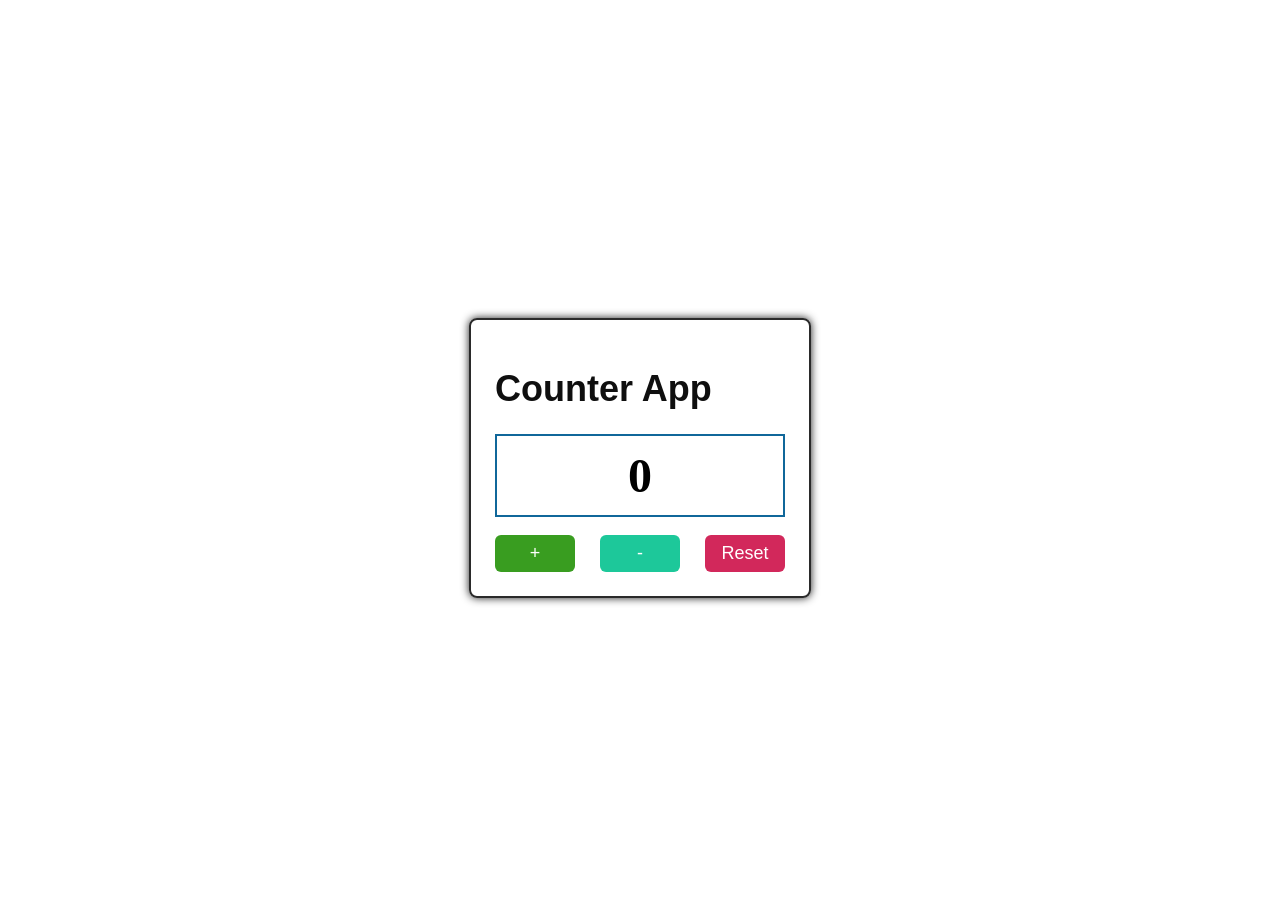
<file: mini-projects/01-counter-app/index.html>
<!DOCTYPE html>
<html lang="en">
<head>
    <meta charset="UTF-8">
    <meta name="viewport" content="width=device-width, initial-scale=1.0">
    <title>Counter App</title>
    <link rel="stylesheet" href="style.css">
</head>
<body>
    <div class="container">
        <h1>Counter App</h1>
        <div id="counter-display">0</div>
        <div class="buttons">
            <button id="increment">+</button>
            <button id="decrement">-</button>
            <button id="reset">Reset</button>
        </div>
    </div>
    <script src="script.js"></script>
</body>
</html>
</file>
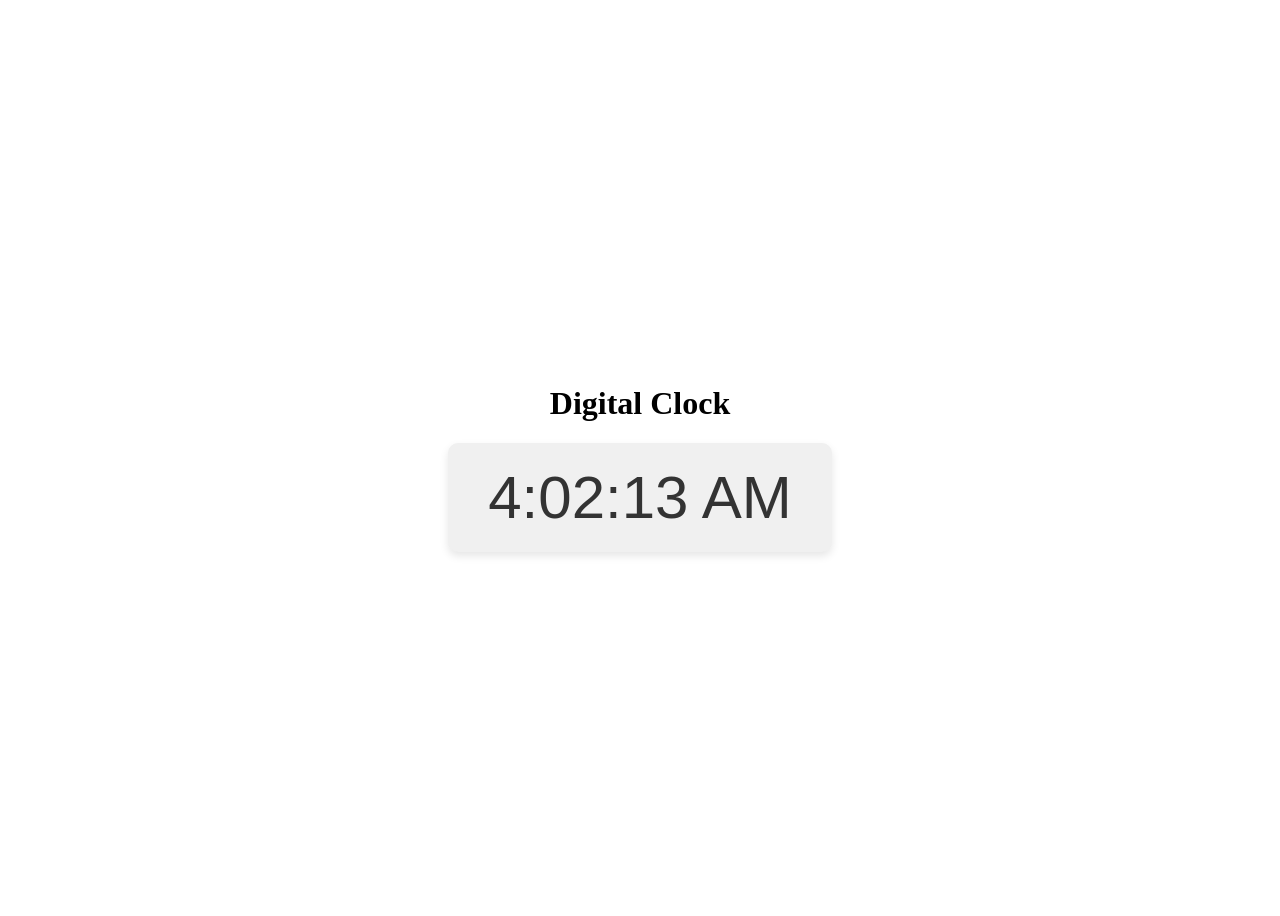
<file: mini-projects/02-digital-clock/index.html>
<!DOCTYPE html>
<html lang="en">
<head>
    <meta charset="UTF-8">
    <meta name="viewport" content="width=device-width, initial-scale=1.0">
    <title>Digital Clock</title>
    <link rel="stylesheet" href="style.css">
</head>
<body>
    <div id="container">
        <h1>Digital Clock</h1>
        <div id="clock">00:00:00</div>
    </div>
    
    <script src="script.js"></script>
</body>
</html>
</file>
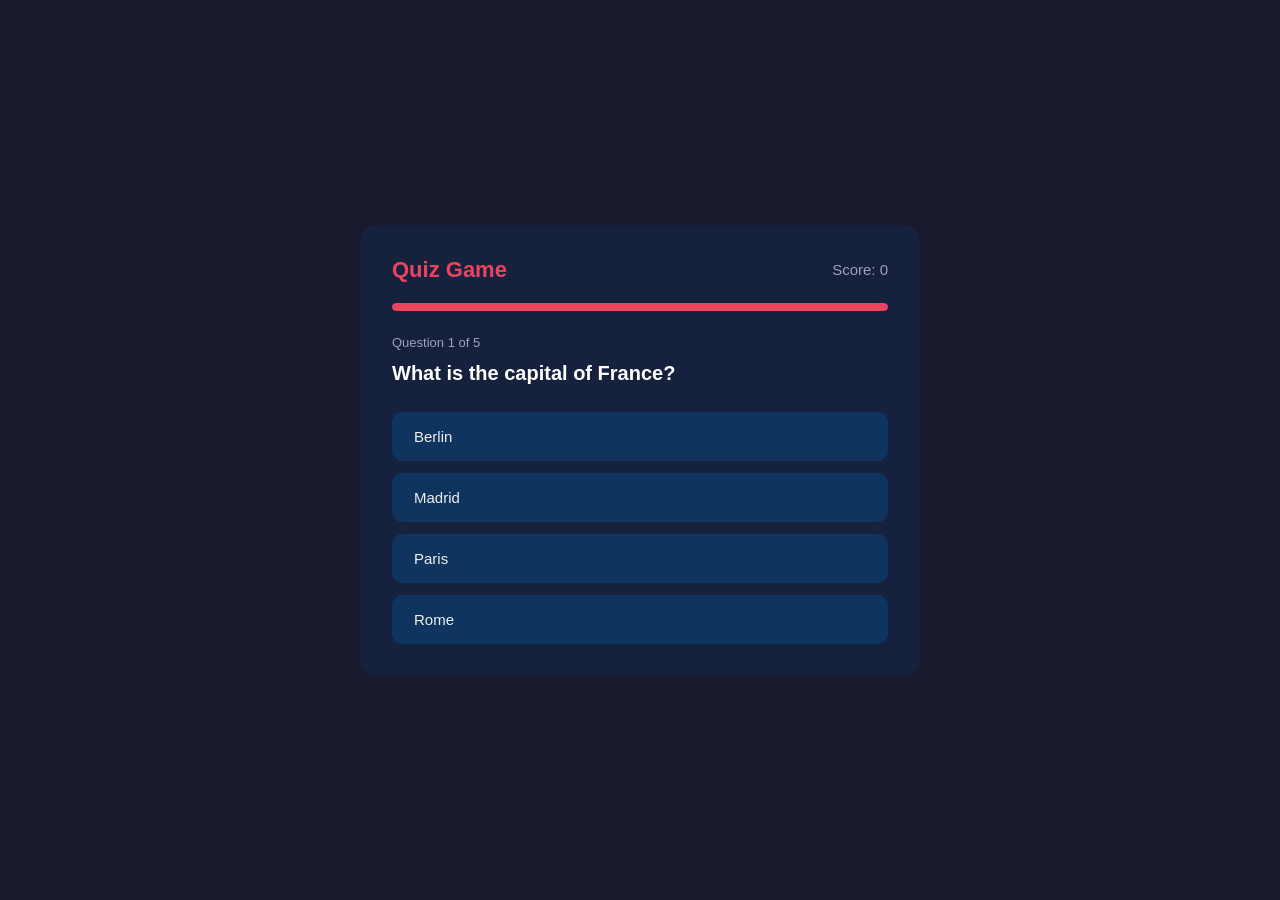
<file: mini-projects/03-quiz-game/index.html>
<!DOCTYPE html>
<html>
<head>
	<title>Quiz Game</title>
	<link rel="stylesheet" href="style.css">
</head>
<body>
	<div id="quiz-container">
		<div id="header">
			<h1>Quiz Game</h1>
			<span id="score">Score: 0</span>
		</div>
		
		<!-- Timer bar -->
		<div id="timer-bar">
			<div id="timer-fill"></div>
		</div>
		
		<!-- Question card -->
		<div id="question-card">
			<p id="question-number">Question 1 of 5</p>
			<h2 id="question-text">Loading...</h2>
		</div>
		
		<!-- Answer buttons -->
		<div id="answer-buttons">
			<button class="answer-btn">Option A</button>
			<button class="answer-btn">Option B</button>
			<button class="answer-btn">Option C</button>
			<button class="answer-btn">Option D</button>
		</div>
		
		<!-- Results screen (hidden at first) -->
		<div id="results" class="hidden">
			<h2>Game Over!</h2>
			<p id="final-score">You scored 0 out 5</p>
			<button id="restart-btn">Play Again</button>
		</div>
		
	</div>
	<script src="script.js"></script>
</body>
</html>
</file>
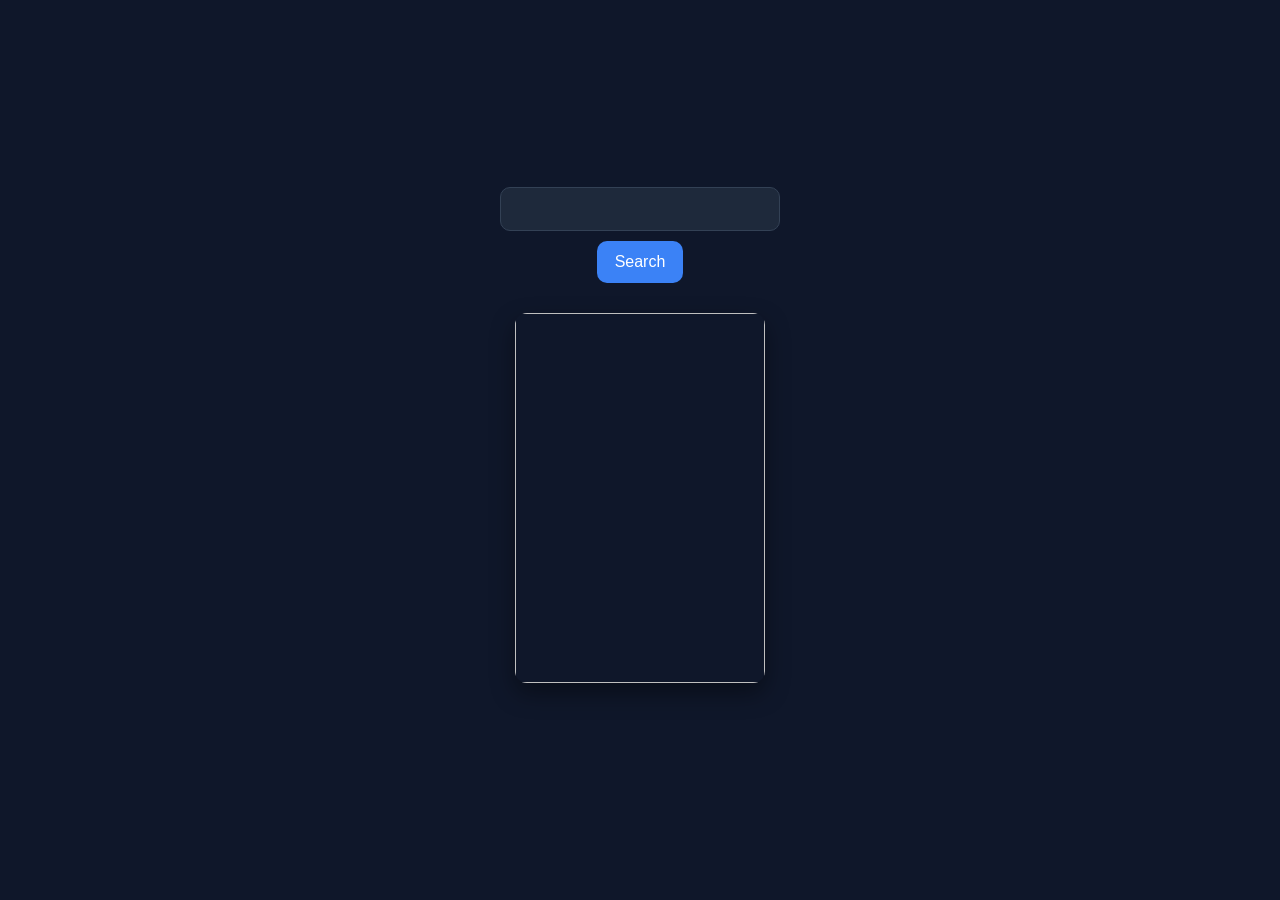
<file: mini-projects/05-movie-app/index.html>
<!DOCTYPE html>
<html lang="en">
<head>
    <meta charset="UTF-8">
    <meta name="viewport" content="width=device-width, initial-scale=1.0">
    <title>MovieApp</title>
    <link rel="stylesheet" href="style.css">
</head>
<body>
    <input type="text" id="movie-name">
    <button id="search" onclick="search()">Search</button>

    <h1 id="title"></h1>
    <h3 id="genre"></h3>
    <img id="poster"/>
    <p id="plot"></p>
    <p id="director"></p>
    <p id="rating"></p>
    <script src="script.js"></script>
</body>
</html>
</file>
<file: mini-projects/01-counter-app/style.css>
body{
    display:flex;
    align-items: center;
    justify-content: center;
    min-height:100vh;
}
h1{
    color:rgb(15, 15, 15);
    font-family: 'Segoe UI', Tahoma, Geneva, Verdana, sans-serif;
    font-size: 36px;
}
.container{
    display:block;
    border:2px solid rgba(14, 14, 14, 0.884);
    padding: 24px;
    border-radius: 8px;
    box-shadow: 0px 0px 8px rgba(0, 0, 0, 0.884);
    
}
#counter-display{
    font-size:48px;
    font-weight:600;
    margin-bottom: 18px;
    padding:12px;
    text-align: center;
    border:2px solid rgb(16, 103, 154);
}
.buttons{
    display:flex;
    gap:25px;
    text-align: center;
    justify-content: center;
}
button{
    padding:8px;
    border-radius: 6px;
    border-style: none;
    font-size:18px;
    color:white;
    cursor: pointer;
    width: 80px;
}
#increment{
    background-color: rgb(57, 157, 32);
}
#decrement{
    background-color: rgb(29, 200, 154);
}
#reset{
    background-color: rgb(210, 40, 91);
}
</file>
<file: mini-projects/02-digital-clock/style.css>
body{
    display:flex;
    justify-content: center;
    align-items: center;
    height:100vh;
    text-align: center;
}
#clock{
    font-size: 60px;
    font-family: 'Arial', sans-serif;
    color: #333;
    background-color: #f0f0f0;
    padding: 20px 40px;
    border-radius: 10px;
    box-shadow: 0 4px 8px rgba(0, 0, 0, 0.1);
}
</file>
<file: mini-projects/03-quiz-game/style.css>
* {
	box-sizing:border-box;
	margin:0;
	padding:0;
}
body{
	font-family: sans-serif;
	background:#1a1a2e;
	color:#f0f0f0;
	min-height:100vh;
	display:flex;
	justify-content:center;
	align-items:center;
}

/* ----- Game container ----- */
#quiz-container{
	background: #16213e;
	border-radius: 16px;
	padding:32px;
	width:100%;
	max-width:560px;
}

#header{
	display: flex;
	justify-content:space-between;
	align-items: center;
	margin-bottom:20px;
}

h1{
	font-size:22px;
	color:#e94560;
}
#score{
	font-size:15px;
	color:#a0a0c0;
}
/* ── Timer bar ────────────────────────────── */
#timer-bar {
  background: #0f3460;
  border-radius: 4px;
  height: 8px;
  margin-bottom: 24px;
  overflow: hidden;
}

#timer-fill {
  height: 100%;
  width: 100%;
  background: #e94560;
  border-radius: 4px;
  transition: width 1s linear;
}

/* ── Question card ────────────────────────── */
#question-card {
  margin-bottom: 24px;
}
#question-number {
  font-size: 13px;
  color: #a0a0c0;
  margin-bottom: 8px;
}

#question-text {
  font-size: 20px;
  line-height: 1.5;
  color: #ffffff;
}

/* ── Answer buttons ───────────────────────── */
#answer-buttons {
  display: flex;
  flex-direction: column;
  gap: 12px;
}
.answer-btn {
  padding: 14px 20px;
  border: 2px solid #0f3460;
  border-radius: 10px;
  background: #0f3460;
  color: #f0f0f0;
  font-size: 15px;
  text-align: left;
  cursor: pointer;
  transition: background 0.2s, border-color 0.2s;
}

.answer-btn:hover {
  background: #1a4a8a;
  border-color: #e94560;
}
.answer-btn.correct {
  background: #1a5c38;
  border-color: #2ecc71;
  color: #ffffff;
}

.answer-btn.wrong {
  background: #5c1a1a;
  border-color: #e74c3c;
  color: #ffffff;
}

.answer-btn:disabled {
  cursor: not-allowed;
}

/* ── Results screen ───────────────────────── */
#results {
  text-align: center;
  padding: 20px 0;
}
#results h2 {
  font-size: 28px;
  color: #e94560;
  margin-bottom: 12px;
}

#final-score {
  font-size: 18px;
  color: #a0a0c0;
  margin-bottom: 24px;
}

#restart-btn {
  padding: 14px 40px;
  background: #e94560;
  color: #ffffff;
  border: none;
  border-radius: 10px;
  font-size: 16px;
  cursor: pointer;
  transition: background 0.2s;
}
#restart-btn:hover {
  background: #c73652;
}

/* ── Utility ──────────────────────────────── */
.hidden {
  display: none;
}
</file>
<file: mini-projects/05-movie-app/style.css>
* {
    margin: 0;
    padding: 0;
    box-sizing: border-box;
    font-family: Arial, Helvetica, sans-serif;
}
body {
    background: #0f172a;
    color: #e2e8f0;
    display: flex;
    flex-direction: column;
    align-items: center;
    justify-content: center;
    min-height: 100vh;
    padding: 20px;
    text-align: center;
}
#movie-name {
    width: 280px;
    padding: 12px 15px;
    border-radius: 10px;
    border: 1px solid #334155;
    outline: none;
    background: #1e293b;
    color: #e2e8f0;
    font-size: 1rem;
    transition: 0.3s ease;
    margin: 5px;
}

#movie-name:focus {
    border-color: #60a5fa;
    box-shadow: 0 0 8px rgba(96, 165, 250, 0.5);
}

#search {
    padding: 12px 18px;
    border-radius: 10px;
    border: none;
    background: #3b82f6;
    color: white;
    font-size: 1rem;
    cursor: pointer;
    transition: all 0.3s ease;
    margin: 5px;
}

#search:hover {
    background: #2563eb;
    transform: translateY(-2px);
}

#search:active {
    transform: scale(0.97);
}
#title {
    font-size: 2.2rem;
    margin-bottom: 10px;
    color: #f8fafc;
}

#genre {
    font-size: 1rem;
    color: #94a3b8;
    margin-bottom: 15px;
}

#poster {
    width: 250px;
    height: 370px;
    object-fit: cover;
    border-radius: 12px;
    box-shadow: 0 10px 25px rgba(0, 0, 0, 0.4);
    margin-bottom: 15px;
    transition: transform 0.3s ease;
}

#poster:hover {
    transform: scale(1.05);
}

#plot {
    max-width: 600px;
    font-size: 1rem;
    line-height: 1.6;
    color: #cbd5e1;
    margin-bottom: 10px;
}
#director,
#rating {
    font-size: 0.95rem;
    color: #a5b4fc;
    margin-top: 5px;
}
#rating {
    font-weight: bold;
    color: #facc15;
}
@media (max-width: 600px) {
    #poster {
        width: 180px;
        height: 260px;
    }

    #title {
        font-size: 1.6rem;
    }

    #plot {
        font-size: 0.9rem;
        padding: 0 10px;
    }
}
</file>
